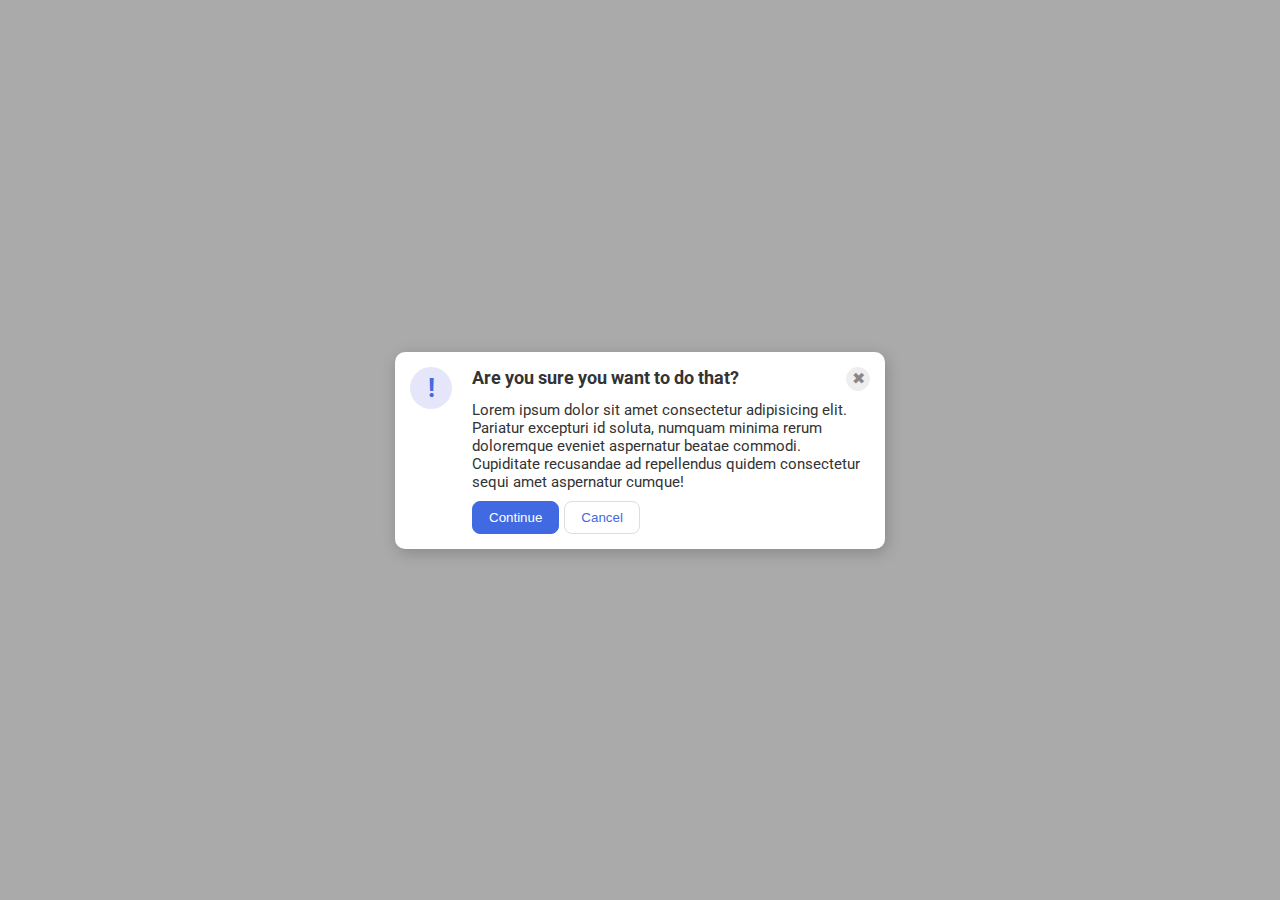
<file: flex/05-flex-modal/index.html>
<!DOCTYPE html>
<html lang="en">
  <head>
    <meta charset="UTF-8">
    <meta http-equiv="X-UA-Compatible" content="IE=edge">
    <meta name="viewport" content="width=device-width, initial-scale=1.0">
    <link rel="stylesheet" href="style.css">
    <title>Modal</title>
  </head>
  <body>
    <div class="modal">
      <div class="icon">!</div>
      
      <div class="box">
        <div class="header"><b>Are you sure you want to do that?</b>
     <button class="close-button">✖</button>
     </div>
        
      <div class="text">
        Lorem ipsum dolor sit amet consectetur adipisicing elit. Pariatur excepturi id soluta, numquam minima rerum doloremque eveniet aspernatur beatae commodi. Cupiditate recusandae ad repellendus quidem consectetur sequi amet aspernatur cumque!
        </div>
        
      <div class="box-button">
      <button class="continue">Continue</button>
      <button class="cancel">Cancel</button>
      </div>
        
    </div>
  </body>
</html>
</file>
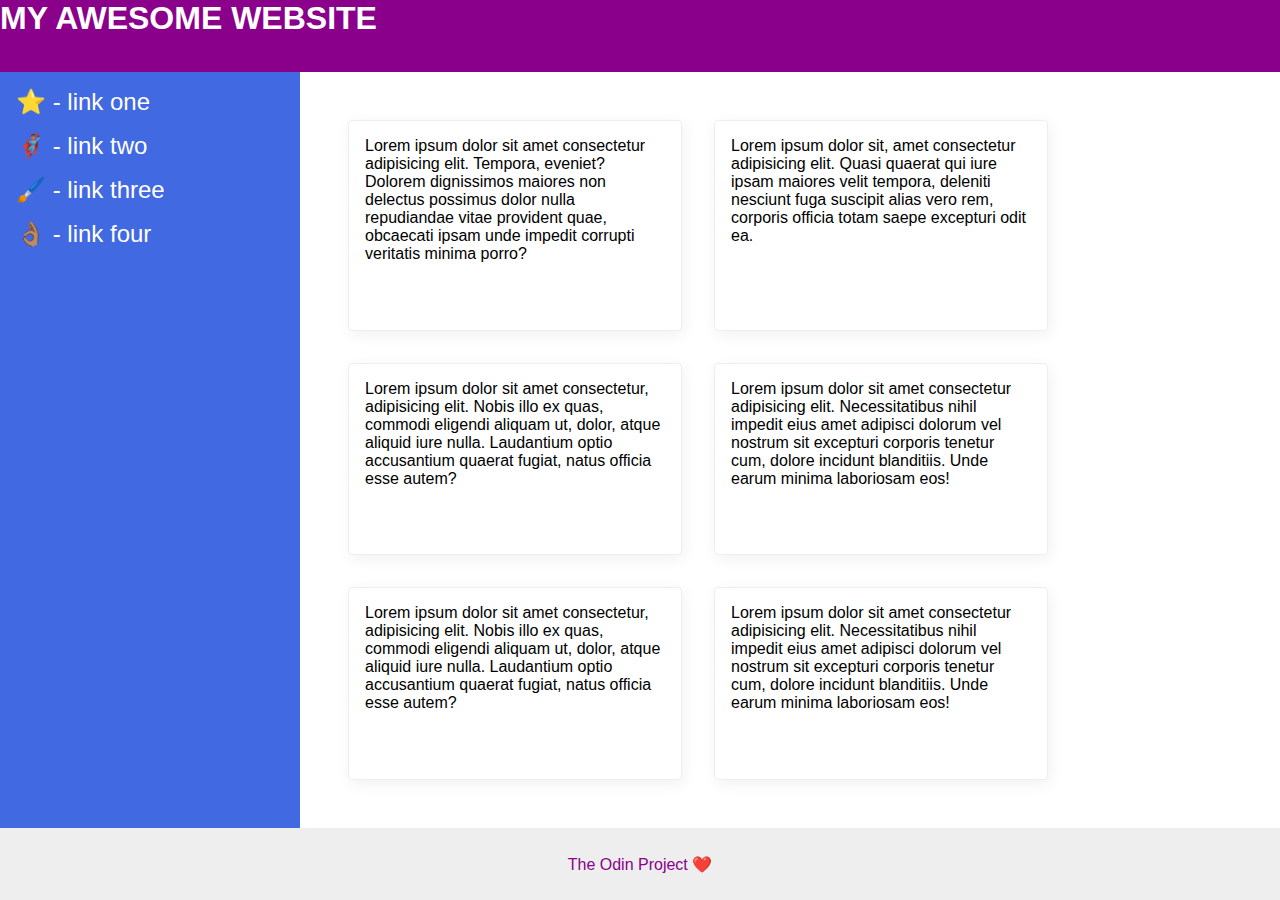
<file: flex/07-flex-layout-2/index.html>
<!DOCTYPE html>
<html lang="en">
  <head>
    <meta charset="UTF-8">
    <meta http-equiv="X-UA-Compatible" content="IE=edge">
    <meta name="viewport" content="width=device-width, initial-scale=1.0">
    <title>The Holy Grail</title>
    <link rel="stylesheet" href="style.css">
  </head>
  <body>
    <div class="header">
      MY AWESOME WEBSITE
    </div>
    
    
    <div class="body">
      
      <div class="sidebar">
        <ul>
          <li><a href="#">⭐ - link one</a></li>
          <li><a href="#">🦸🏽‍♂️ - link two</a></li>
          <li><a href="#">🖌️ - link three</a></li>
          <li><a href="#">👌🏽 - link four</a></li>
        </ul>
      </div>
      
      <div class="container">
        <div class="card">Lorem ipsum dolor sit amet consectetur adipisicing elit. Tempora, eveniet? Dolorem dignissimos maiores non delectus possimus dolor nulla repudiandae vitae provident quae, obcaecati ipsam unde impedit corrupti veritatis minima porro?</div>
        <div class="card">Lorem ipsum dolor sit, amet consectetur adipisicing elit. Quasi quaerat qui iure ipsam maiores velit tempora, deleniti nesciunt fuga suscipit alias vero rem, corporis officia totam saepe excepturi odit ea.</div>
        <div class="card">Lorem ipsum dolor sit amet consectetur, adipisicing elit. Nobis illo ex quas, commodi eligendi aliquam ut, dolor, atque aliquid iure nulla. Laudantium optio accusantium quaerat fugiat, natus officia esse autem?</div>
        <div class="card">Lorem ipsum dolor sit amet consectetur adipisicing elit. Necessitatibus nihil impedit eius amet adipisci dolorum vel nostrum sit excepturi corporis tenetur cum, dolore incidunt blanditiis. Unde earum minima laboriosam eos!</div>
        <div class="card">Lorem ipsum dolor sit amet consectetur, adipisicing elit. Nobis illo ex quas, commodi eligendi aliquam ut, dolor, atque aliquid iure nulla. Laudantium optio accusantium quaerat fugiat, natus officia esse autem?</div>
        <div class="card">Lorem ipsum dolor sit amet consectetur adipisicing elit. Necessitatibus nihil impedit eius amet adipisci dolorum vel nostrum sit excepturi corporis tenetur cum, dolore incidunt blanditiis. Unde earum minima laboriosam eos!</div>
      </div>
    </div>
    
    <div class="footer">
      The Odin Project ❤️
    </div>
  </body>
</html>
</file>
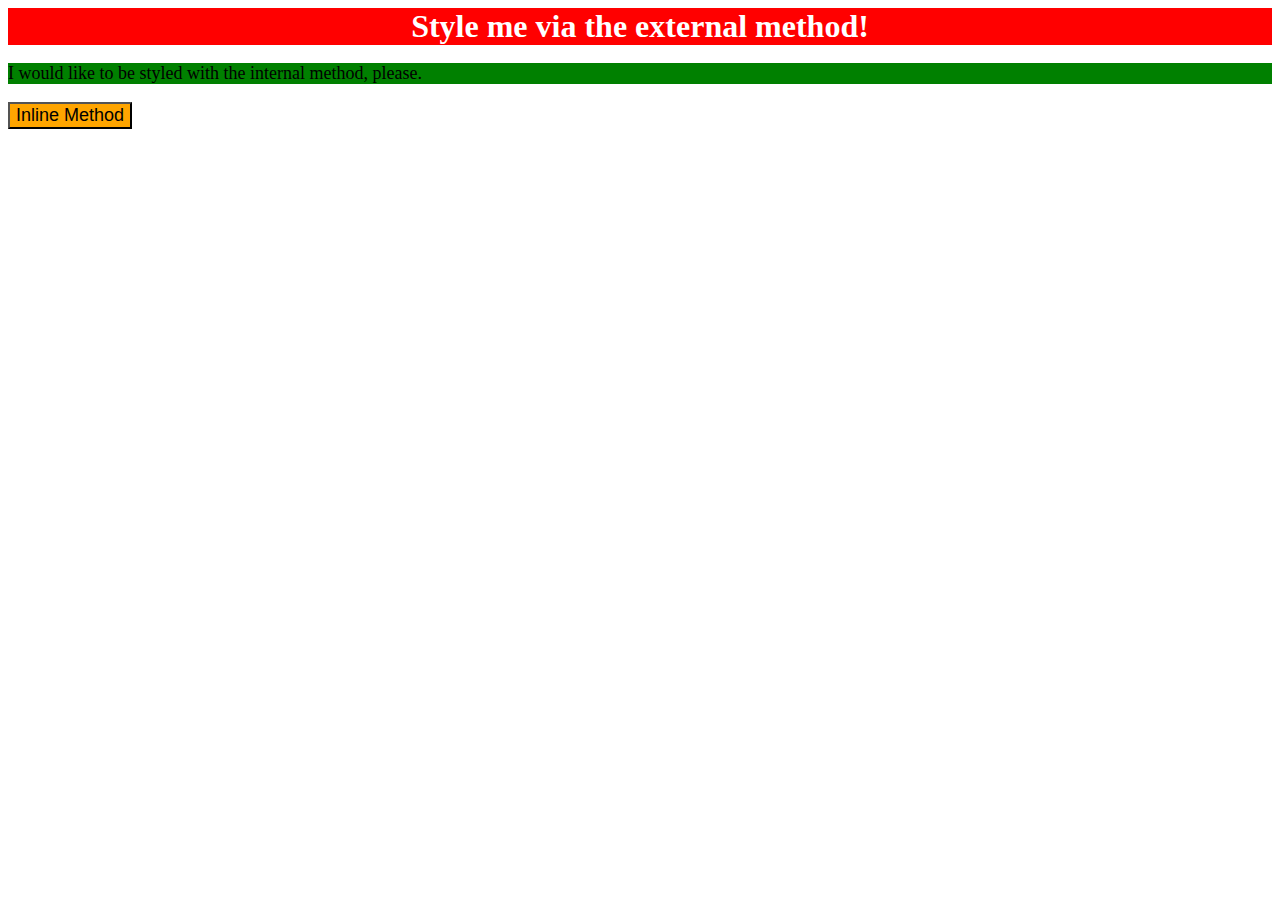
<file: foundations/01-css-methods/index.html>
<!DOCTYPE html>
<html lang="en">
  <head>
    <meta charset="UTF-8">
    <meta http-equiv="X-UA-Compatible" content="IE=edge">
    <meta name="viewport" content="width=device-width, initial-scale=1.0">
    <title>Methods for Adding CSS</title>
    <link href="style.css" rel="stylesheet" type="text/css">
    <style>
      p {
        background-color: green;
        text-emphasis-color: white;
        font-size: 18px;
      }
    </style>
  </head>
  </style>
  <body>
    <div>Style me via the external method!</div>
    <p>I would like to be styled with the internal method, please.</p>
    <button style="background-color: orange; font-size: 18px;">Inline Method</button>
  </body>
</html>
</file>
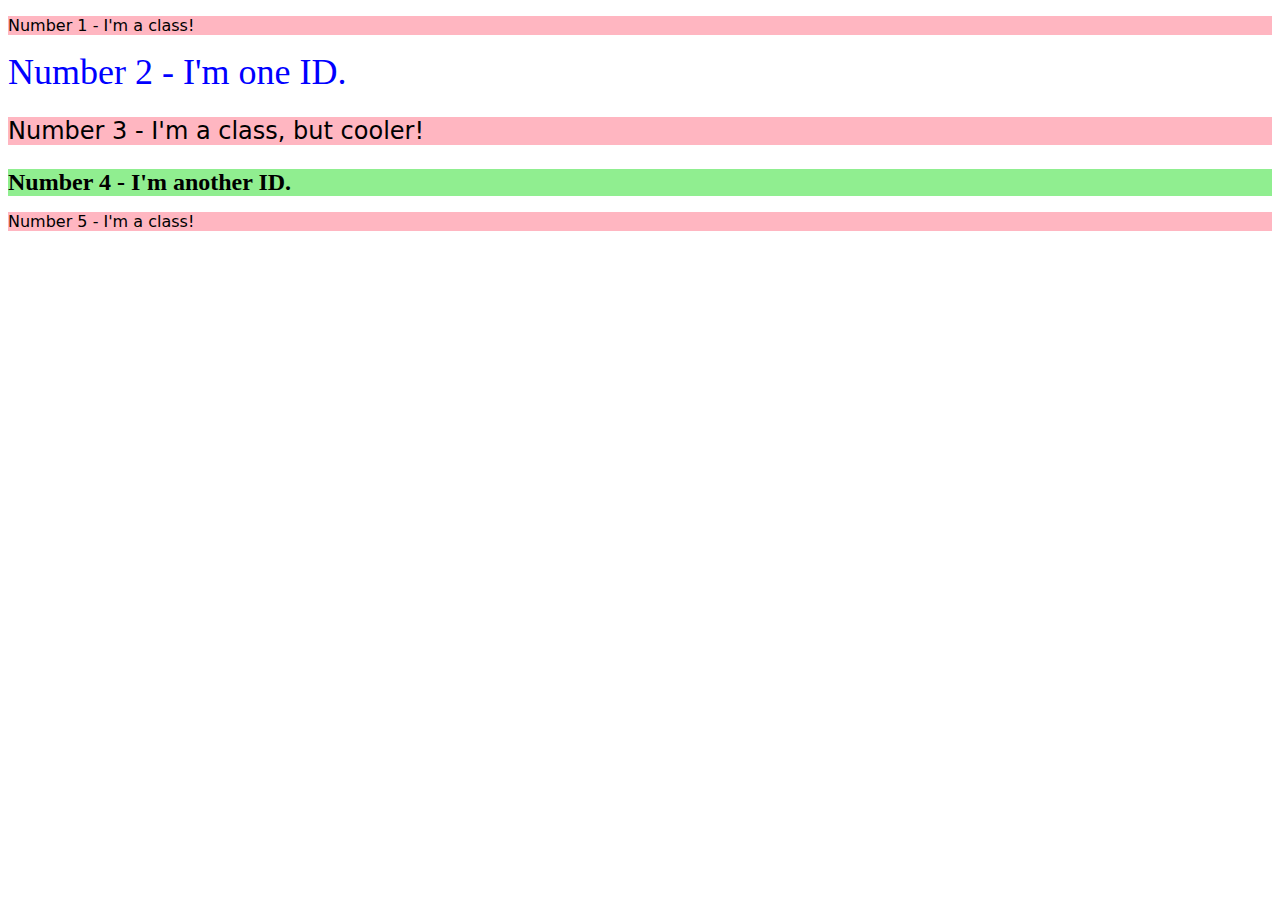
<file: foundations/02-class-id-selectors/index.html>
<!DOCTYPE html>
<html lang="en">
  <head>
    <meta charset="UTF-8">
    <meta http-equiv="X-UA-Compatible" content="IE=edge">
    <meta name="viewport" content="width=device-width, initial-scale=1.0">
    <title>Class and ID Selectors</title>
    <link rel="stylesheet" href="style.css">
  </head>
  </head>
  <body>
    <p class="odd">Number 1 - I'm a class!</p>
    <div id="eve">Number 2 - I'm one ID.</div>
    <p class="odd sec">Number 3 - I'm a class, but cooler!</p>
    <div id="nev">Number 4 - I'm another ID.</div>
    <p class="odd">Number 5 - I'm a class!</p>
  </body>
</html>
</file>
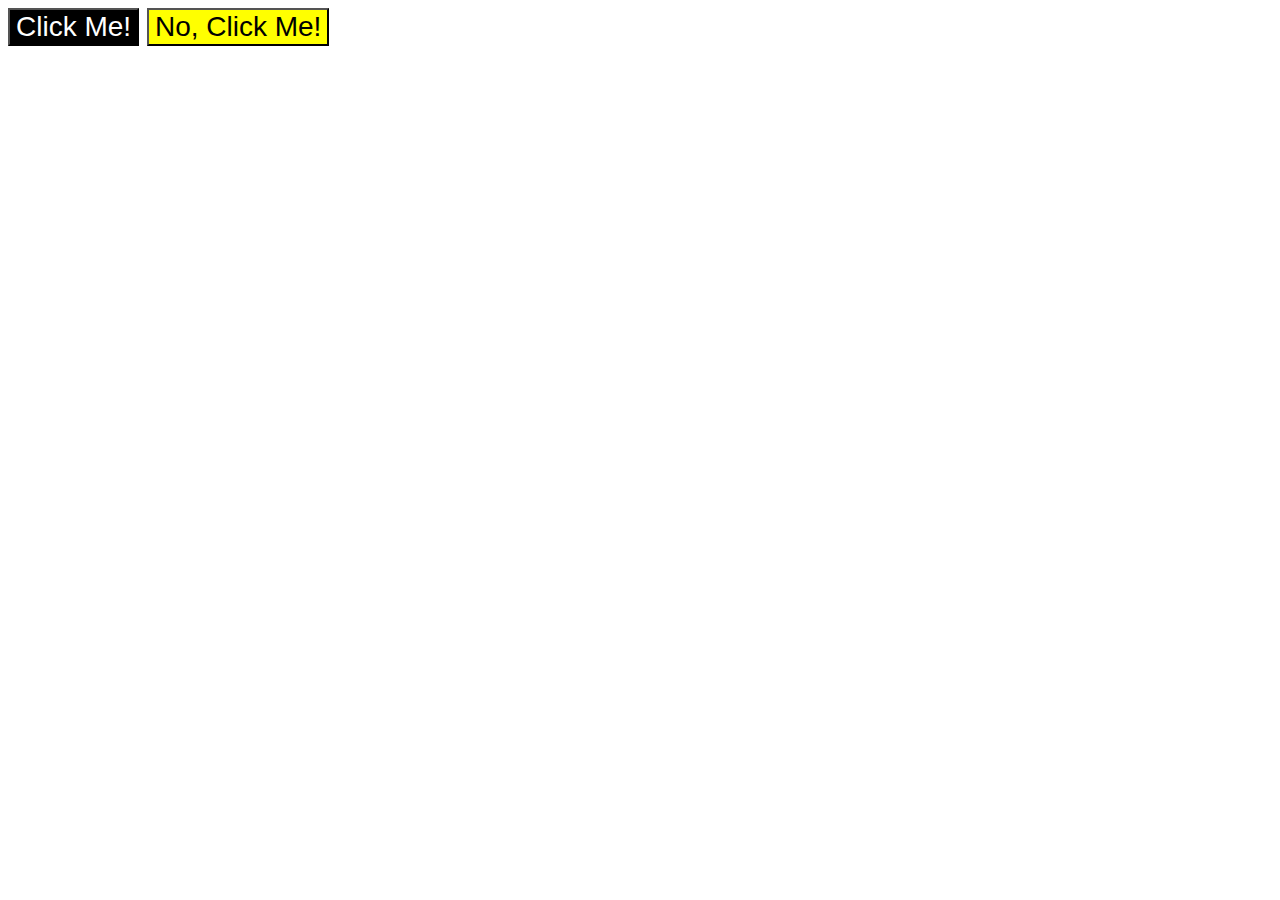
<file: foundations/03-grouping-selectors/index.html>
<!DOCTYPE html>
<html lang="en">
  <head>
    <meta charset="UTF-8">
    <meta http-equiv="X-UA-Compatible" content="IE=edge">
    <meta name="viewport" content="width=device-width, initial-scale=1.0">
    <title>Grouping Selectors</title>
    <link rel="stylesheet" href="style.css">
  </head>
  <body>
    <button class="bac">Click Me!</button>
    <button class="bac rnd">No, Click Me!</button>
  </body>
</html>
</file>
<file: flex/05-flex-modal/style.css>
@import url('https://fonts.googleapis.com/css2?family=Roboto:wght@400;700&display=swap');

html, body {
  height: 100%;
}

body {
  font-family: Roboto, sans-serif;
  margin: 0;
  background: #aaa;
  color: #333;
  /* I'll give you this one for free lol */
  display: flex;
  align-items: center;
  justify-content: center;
}

.modal {
  background: white;
  width: 480px;
  border-radius: 10px;
  box-shadow: 2px 4px 16px rgba(0,0,0,.2);
  display: flex;
  padding: 5px;
}

.icon {
  color: royalblue;
  font-size: 26px;
  font-weight: 700;
  background: lavender;
  width: 42px;
  height: 42px;
  border-radius: 50%;
  display: flex;
  align-items: center;
  justify-content: center;
  flex-shrink: 0;
  margin: 10px;
}

.close-button {
  background: #eee;
  border-radius: 50%;
  color: #888;
  font-weight: 400;
  font-size: 16px;
  height: 24px;
  width: 24px;
  display: flex;
  align-items: center;
  justify-content: center;
  border: 1px solid #eee;
  padding: 0;
}

button {
  cursor: pointer;
  padding: 8px 16px;
  border-radius: 8px;
}

button.continue {
  background: royalblue;
  border: 1px solid royalblue;
  color: white;
}

button.cancel {
  background: white;
  border: 1px solid #ddd;
  color: royalblue;
}

.box {
  display: flex;
  flex-direction: column;
  padding: 5px;
}

.text {
  display: flex;
  font-size: 15px;
  line-height: 17px
  margin: 15px;
  padding: 5px;
}

.box-button {
  display: flex;
  align-self: flex-start;
  gap: 5px;
  padding: 5px;
}

.header {
  display: flex;
  justify-content: space-between;
  padding: 5px;
  font-size: 18px;
}
</file>
<file: flex/07-flex-layout-2/style.css>
body {
  font-family: -apple-system, BlinkMacSystemFont, 'Segoe UI', Roboto, Oxygen, Ubuntu, Cantarell, 'Open Sans', 'Helvetica Neue', sans-serif;
  margin: 0;
  min-height: 100vh;
  display: flex;
  flex-direction: column;
}

.header {
  height: 72px;
  background: darkmagenta;
  color: white;
  font-size: 32px;
  font-weight: 900; /* Fixed font-weight */
}

.footer {
  height: 72px;
  background: #eee;
  color: darkmagenta;
  display: flex;
  justify-content: center;
  align-items: center;
  margin-top: auto;
}

.body {
  flex: 1; /* Allows body content to stretch */
  display: flex; /* Sidebar and container are flex children */
}

.sidebar {
  width: 300px;
  background: royalblue;
  box-sizing: border-box;
  flex-shrink: 0;
  padding: 16px;
}

a:link, a:visited {
  text-decoration: none;
  color: white;
  font-size: 24px;
}

ul {
  list-style-type: none;
  margin: 0;
  padding: 0;
}

li {
  margin-bottom: 16px;
}

.container { /* Renamed from .box for clarity */
  flex: 1;
  padding: 48px;
  display: flex;
  flex-wrap: wrap;
  gap: 32px;
}

.card {
  width: 300px;
  padding: 16px;
  border: 1px solid #eee;
  box-shadow: 2px 4px 16px rgba(0, 0, 0, 0.06);
  border-radius: 4px;
}
</file>
<file: foundations/01-css-methods/style.css>
div {
	background-color: red; color: white; font-size: 32px; text-align: center; font-weight: bold;
}
</file>
<file: foundations/02-class-id-selectors/style.css>
.odd {
	background-color: lightpink;
	font-family: Verdana, DejaVu Sans, sans-serif;
}

#eve {
	color: blue;
	font-size: 36px;
}

.sec {
	font-size: 24px;
}

#nev {
	background-color: lightgreen;
	font-size: 24px;
	font-weight: bold;
}
</file>
<file: foundations/03-grouping-selectors/style.css>
.bac {
	background-color: black;
	color: white;
}

.rnd {
	background-color: yellow;
	color: black;
}

* {
	font-size: 28px;
	font-family: Helvetica, 'Times New Roman', sans-serif;
}
</file>
